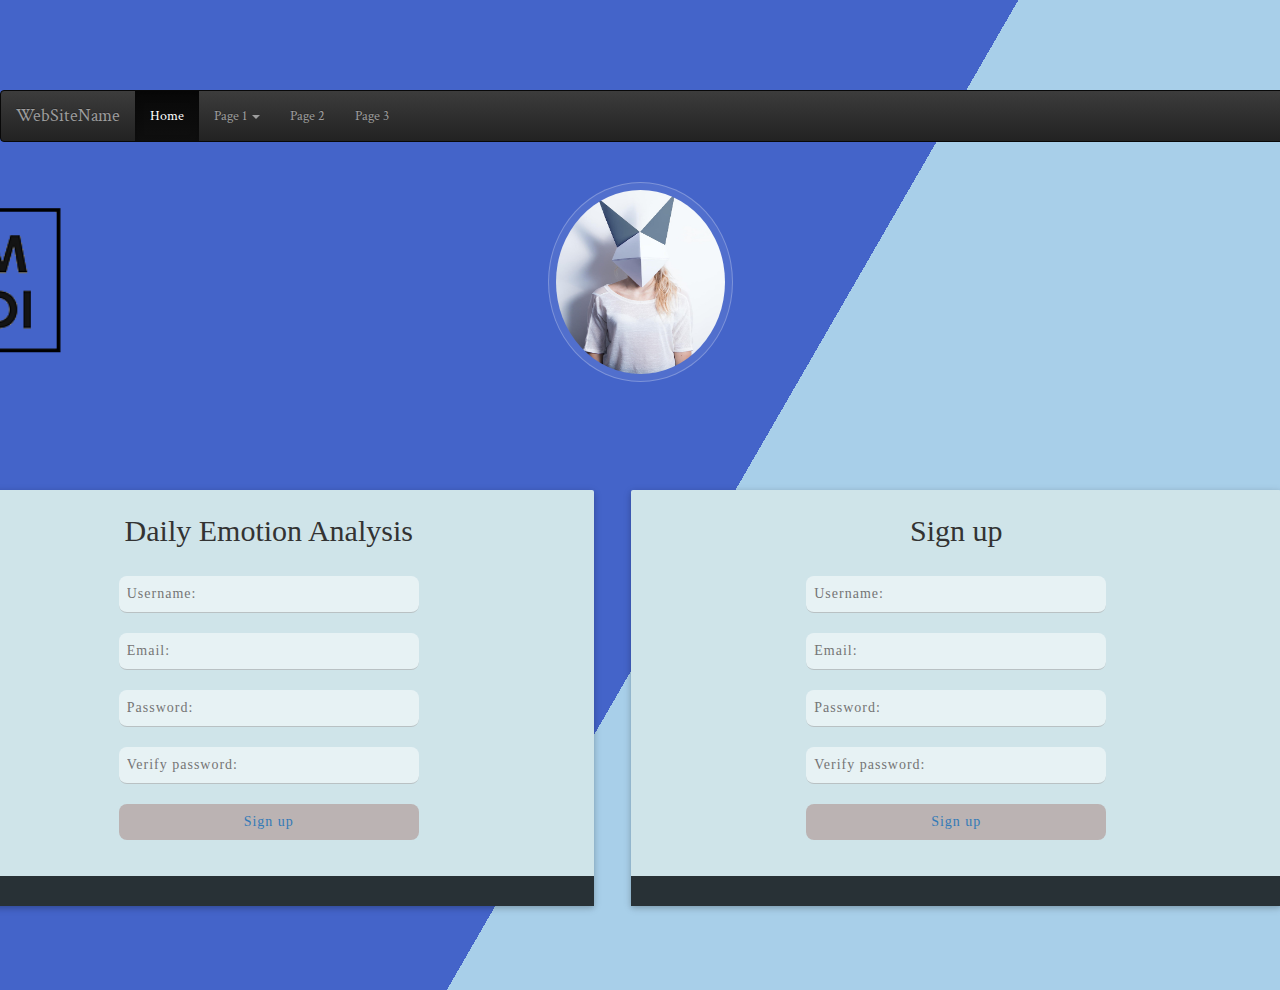
<file: home.html>
<!DOCTYPE html>
<html lang="en">
<head>
    <meta charset="utf-8">
    <meta http-equiv="X-UA-Compatible" content="IE=edge">
    <meta name="viewport" content="width=device-width, initial-scale=1">

    <title>Emotion Dairy : Home</title>
    <link rel="icon" type="image/icon" href="assets/images/tabicon.ico">

    <link rel="stylesheet" type="text/css" href="">
    <link href="assets/css/bootstrap.min.css" rel="stylesheet">
    <link href="assets/css/bootstrap-theme.min.css" rel="stylesheet">
    <link href="assets/css/font-awesome.min.css" rel="stylesheet">
    <link href="https://fonts.googleapis.com/css?family=Open+Sans:400,400i,600,700,700i" rel="stylesheet">
    <link href="https://fonts.googleapis.com/css?family=Crimson+Text:400,700,700i|Josefin+Sans:700" rel="stylesheet">
    <link href="assets/css/homeMain.css" rel="stylesheet">
    <link href="assets/css/mycocss.css" rel="stylesheet">
    <link rel="icon" href="assets/images/logo.png">
    <link rel="stylesheet" href="https://cdnjs.cloudflare.com/ajax/libs/animate.css/3.5.2/animate.min.css">
    <link href="https://fonts.googleapis.com/icon?family=Material+Icons" rel="stylesheet">

    <link rel="stylesheet" href="https://cdnjs.cloudflare.com/ajax/libs/animate.css/3.5.2/animate.min.css">

    <script src="https://ajax.googleapis.com/ajax/libs/jquery/2.1.4/jquery.min.js"></script>    

    <style>
        .card {
            background-color: rgb(207, 228, 233);
        }
        .navbar { margin-top: 90px; width: 1900px; }

        .avatar img{
            border-radius: 100%;
			display: inline-block;
			margin: 0 0 2em 0;
			padding: 0.5em;
			border: solid 1px rgba(255, 255, 255, 0.25);
            background-color: rgba(255, 255, 255, 0.075);
            width: 185px;
            height: 200px;
		}

    </style>

</head>

<body class='two'>

    <nav class="navbar navbar-inverse">
        <div class="container-fluid">
            <div class="navbar-header">
            <a class="navbar-brand" href="#">WebSiteName</a>
            </div>
            <ul class="nav navbar-nav">
            <li class="active"><a href="#">Home</a></li>
            <li class="dropdown"><a class="dropdown-toggle" data-toggle="dropdown" href="#">Page 1 <span class="caret"></span></a>
                <ul class="dropdown-menu">
                <li><a href="#">Page 1-1</a></li>
                <li><a href="#">Page 1-2</a></li>
                <li><a href="#">Page 1-3</a></li>
                </ul>
            </li>
            <li><a href="#">Page 2</a></li>
            <li><a href="#">Page 3</a></li>
            </ul>
        </div>
    </nav>
       
<br>
        <div class="container" style="text-align:center">
            <div class="row">
                <div class="column" style="position: relative;">
                    <span class="avatar"><img src="assets/images/home.jpg" ></span>
                    <!--img src="assets/images/home.jpg" style="width:180px; border-radius: 70%; height: 200px; border:10px solid rgb(250, 248, 248);"-->
        
                    <img src="assets/images/151918638096093397.png" style="position: absolute; left: 0; padding-top: 15px; margin-left: -150px; height:180px">
        
                </div>
            </div>
        </div>

        <div class="container">
            <div class="row">
                <!-- Card Projects -->
                <div class="col-md-3 col-md-offset-3">
                    <div class="card animated slideInLeft" style="width: 650px;margin-left: -550px;">
                        <div class="card-content" id="cardInfo">
                            <p class="title_description">Daily Emotion Analysis</p>
                            <form>
                                <br>
                                <input type='text' placeholder='Username:' id='username' required /><br>
                                <input type='text' placeholder='Email:' id='email' required /><br>
                                <input type='password' placeholder='Password:' id='psw' required/><br>
                                <input type='password' placeholder='Verify password:' id='vpsw' /><br>
                                <div id="me">
                                    
                                </div>
                                
                            </form>    
                            <a class="black-button" href="#" onclick="return ef();">Sign up</a><br> 
                        </div>
                        
                        <div class="liner"></div>
                        <!--img class="card-image" src="assets/images/seaside-day-preview.jpg" width="450" height="250"-->
                    </div>
                </div>

                <div class="col-md-3 col-md-offset-2">
                    <div class="card animated slideInLeft" style="width: 650px;">
                        <div class="card-content" id="cardInfo2">
                            <p class="title_description">Sign up</p>
                            <form>
                                <br>
                                <input type='text' placeholder='Username:' id='username' required /><br>
                                <input type='text' placeholder='Email:' id='email' required /><br>
                                <input type='password' placeholder='Password:' id='psw' required/><br>
                                <input type='password' placeholder='Verify password:' id='vpsw' /><br>
                                <div id="me">
                                    
                                </div>
                                
                            </form>    
                            <a class="black-button" href="#" onclick="return ef();">Sign up</a><br> 
                        </div>
                        
                        <div class="liner"></div>
                        <!--img class="card-image" src="assets/images/seaside-day-preview.jpg" width="450" height="250"-->
                    </div>

                </div>

            </div>
        </div>  
</body>

<script src="https://ajax.googleapis.com/ajax/libs/jquery/1.11.2/jquery.min.js"></script>
<script type="text/javascript" language="javascript">

</script>
</html>
</file>
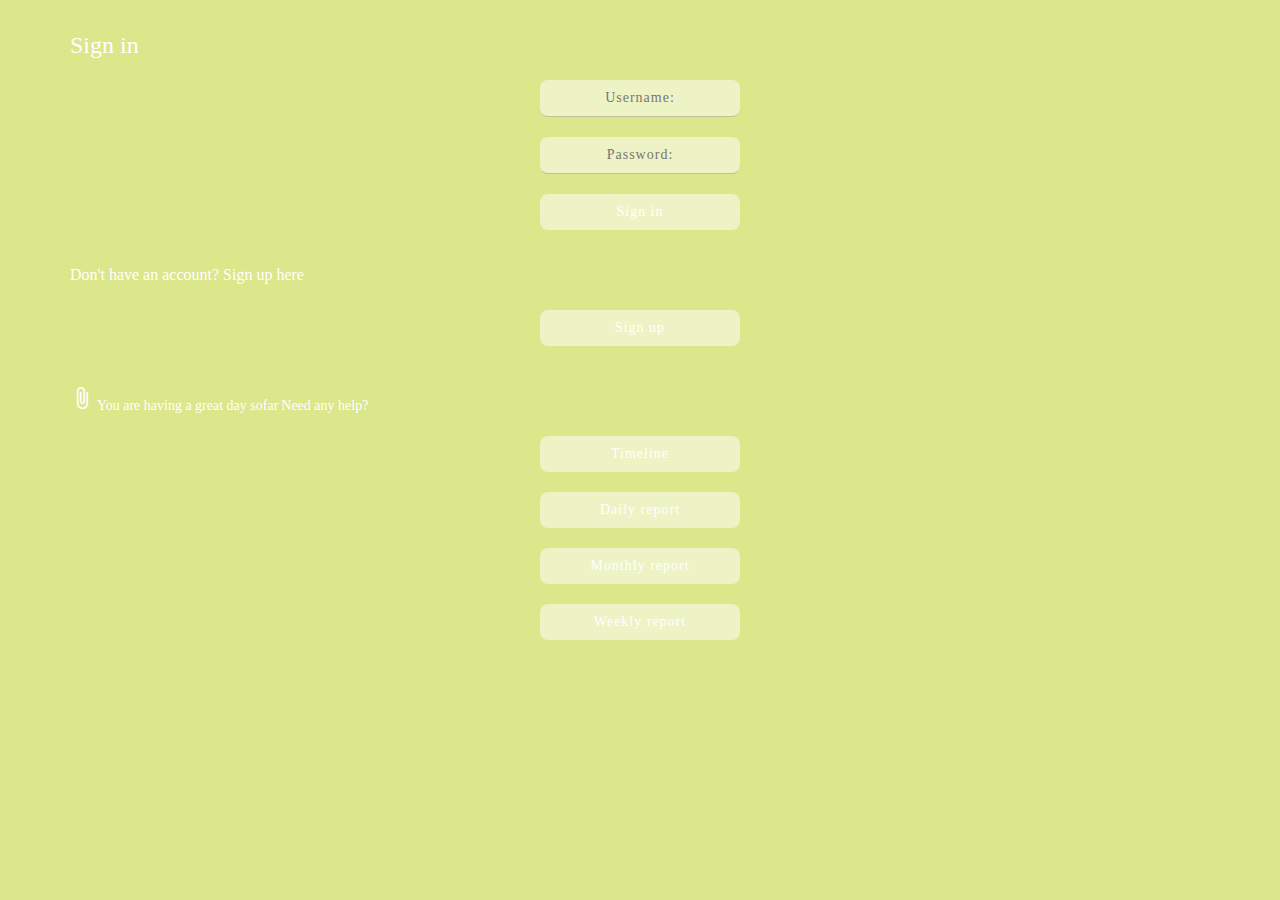
<file: ipopup.html>
<!DOCTYPE html>
<html lang="en">
<head>
    <meta charset="utf-8">
    <meta http-equiv="X-UA-Compatible" content="IE=edge">
    <meta name="viewport" content="width=device-width, initial-scale=1">

    <title>Emotion Dairy : Home</title>
    <link rel="icon" type="image/icon" href="assets/images/tabicon.ico">

    <link rel="stylesheet" type="text/css" href="">
    <link href="assets/css/bootstrap.min.css" rel="stylesheet">
    <link href="assets/css/bootstrap-theme.min.css" rel="stylesheet">
    <link href="assets/css/font-awesome.min.css" rel="stylesheet">
    <link href="https://fonts.googleapis.com/css?family=Open+Sans:400,400i,600,700,700i" rel="stylesheet">
    <link href="https://fonts.googleapis.com/css?family=Crimson+Text:400,700,700i|Josefin+Sans:700" rel="stylesheet">
    <link href="assets/css/main.css" rel="stylesheet">
    <link href="assets/css/mycss.css" rel="stylesheet">
    <link rel="icon" href="assets/images/logo.png">
    <link rel="stylesheet" href="https://cdnjs.cloudflare.com/ajax/libs/animate.css/3.5.2/animate.min.css">
    <link href="https://fonts.googleapis.com/icon?family=Material+Icons" rel="stylesheet">
    
</head>

<body id="bb" style="background-color: #dce68b">
    <div id="index">
        <div class="container">
            <br>
            <p class="title_description">Sign in</p>
            <form>
                <input type='text' placeholder='Username:'  /><br>
                <input type='text' placeholder='Password:'  /><br>
                <a class="semi-transparent-button" onclick="ef()" href="spopup.html">Sign in</a><br> 
            </form>    
            <p class="description">Don't have an account? Sign up here</p>
            <a class="semi-transparent-button" href="#">Sign up</a><br> 
            
        </div>
    </div>

    <div id="index2">
        <div class="container">
            <br>
            <span class="iwt">
                <i class="material-icons"style="color: #fff;">attach_file</i>
                <span class="description">You are having a great day sofar</span>
                <span class="description">Need any help?</span>
            </span>
            
            <br>
            <a onClick="timeFunc()" class="semi-transparent-button" href="https://code.tutsplus.com/tutorials/how-to-implement-email-verification-for-new-members--net-3824">Timeline</a><br>
            <a class="semi-transparent-button" href="#">Daily report</a><br>
            <a class="semi-transparent-button" href="#">Monthly report</a><br>
            <a class="semi-transparent-button" href="#">Weekly report</a><br>
            
        </div>
    </div>

</body>

<script type="text/javascript">
    function ef(){
        console.log("Exo");
    }
</script>
</html>
</file>
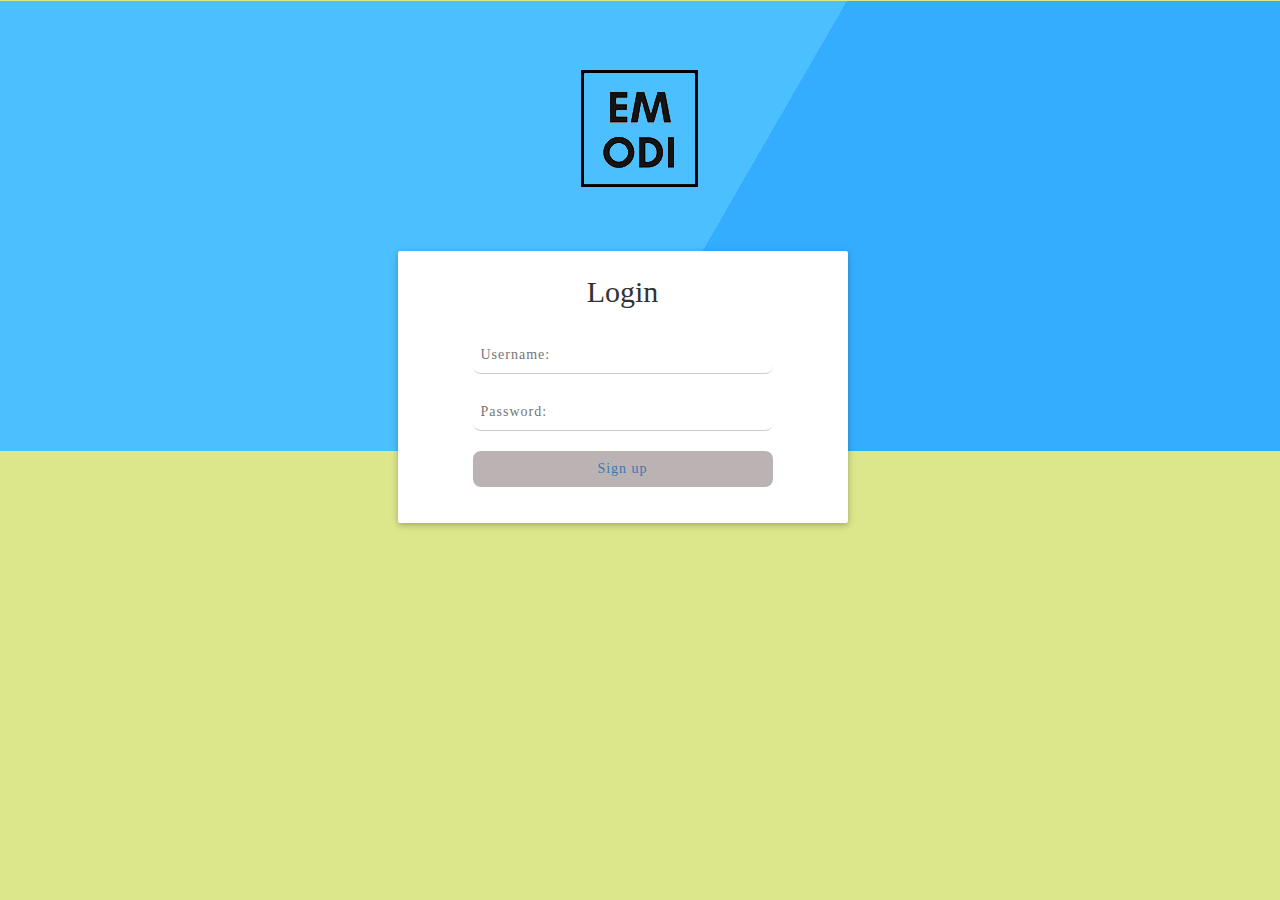
<file: login.html>
<!DOCTYPE html>
<html lang="en">
<head>
    <meta charset="utf-8">
    <meta http-equiv="X-UA-Compatible" content="IE=edge">
    <meta name="viewport" content="width=device-width, initial-scale=1">

    <title>Emotion Dairy : Login</title>
    <link rel="icon" type="image/icon" href="assets/images/tabicon.ico">

    <link rel="stylesheet" type="text/css" href="">
    <link href="assets/css/bootstrap.min.css" rel="stylesheet">
    <link href="assets/css/bootstrap-theme.min.css" rel="stylesheet">
    <link href="assets/css/font-awesome.min.css" rel="stylesheet">
    <link href="https://fonts.googleapis.com/css?family=Open+Sans:400,400i,600,700,700i" rel="stylesheet">
    <link href="https://fonts.googleapis.com/css?family=Crimson+Text:400,700,700i|Josefin+Sans:700" rel="stylesheet">
    <link href="assets/css/comain.css" rel="stylesheet">
    <link href="assets/css/mycocss.css" rel="stylesheet">
    <link rel="icon" href="assets/images/logo.png">
    <link rel="stylesheet" href="https://cdnjs.cloudflare.com/ajax/libs/animate.css/3.5.2/animate.min.css">
    <link href="https://fonts.googleapis.com/icon?family=Material+Icons" rel="stylesheet">

    <link rel="stylesheet" href="https://cdnjs.cloudflare.com/ajax/libs/animate.css/3.5.2/animate.min.css">

    <script src="https://ajax.googleapis.com/ajax/libs/jquery/2.1.4/jquery.min.js"></script>

    <style>
        .card {
            margin-top: 10px;
            width: 450px;
            box-sizing: border-box;
            border-radius: 2px;
            background-clip: padding-box;
            background-color: #fff;

            
            position: absolute;
            top: 50%;
            left: 50%;
            margin-left: 50px;
            margin-top: 250px;
        }

        .two{
            background-color: #34ADFF;
            background-image: -webkit-linear-gradient(150deg, #34ADFF 45%, #4CBFFF 35%);
            height: 100%;
            min-height: 450px;
        }
    </style>

</head>

<body id="bb" style="background-color: #dce68b">
    <div class="container">
        <div class="row">
            <!-- Card Projects -->
            <div class="center col-md-6 col-md-offset-3">
                <div class="card animated slideInLeft" id="mainCard">
                    <div class="card-content" id="cardInfo">
                        <p class="title_description">Login</p>
                        <form>
                            <br>
                            <input type='text' placeholder='Username:' id='username' onfocus="clear(this)" required /><br>
                            <input type='password' placeholder='Password:' id='psw' required/><br>
                            <div id="me">
                                
                            </div>
                            
                        </form>    
                        <a class="black-button" href="#" onclick="return ef();">Sign up</a><br> 
                    </div>
                    
                    
                    <!--img class="card-image" src="assets/images/seaside-day-preview.jpg" width="450" height="250"-->
                </div>
            </div>
        </div>
    </div>

    <div class="two">
        <br><br><br>
        <center><img src="assets/images/151918638096093397.png"></center>
    </div>
    

</body>

<script src="https://ajax.googleapis.com/ajax/libs/jquery/1.11.2/jquery.min.js"></script>
<script type="text/javascript" language="javascript">
    function ef(){
        var username=document.getElementById("username").value;
        var password=document.getElementById("psw").value;

        if(username==="" || password===""){
            document.getElementById('me').innerHTML="<p class='title_small warning_text'>Please enter your details.<br> We are exited to know about you !!</p>";  
        }else{
            validateUser(username,password);
        }

    }

    function clear(x){
        alert('exo');
        document.getElementById('me').innerHTML="";
    }

    function validateUser(username,psw){
        var myData = {"action": "login", "username": username};
        $.ajax({
            url: "http://localhost/ExampleEX/PHP/user.php",
            type: "POST",
            data: myData,
            success: function (res) {
                //alert(res+" "+(res=='true'));
                if(res!='false'){
                    if(res===psw){
                        sessionStorage.setItem("username",username);
                        alert('Welcome !!');
                        //window.location.href="http://localhost/light-bootstrap-dashboard-master/teacher_dashboard.html";
                    }else{
                        document.getElementById('me').innerHTML="<p class='title_small warning_text'>Username or password is incorrect. Please try again.</p>";
                        document.getElementById("psw").value="";
                        document.getElementById("username").value="";
                    }
                    
                }
            }
        });
    }

    function validateEmail(email) {
        var re = /^(([^<>()[\]\\.,;:\s@\"]+(\.[^<>()[\]\\.,;:\s@\"]+)*)|(\".+\"))@((\[[0-9]{1,3}\.[0-9]{1,3}\.[0-9]{1,3}\.[0-9]{1,3}\])|(([a-zA-Z\-0-9]+\.)+[a-zA-Z]{2,}))$/;
        return re.test(email);
    }

</script>
</html>
</file>
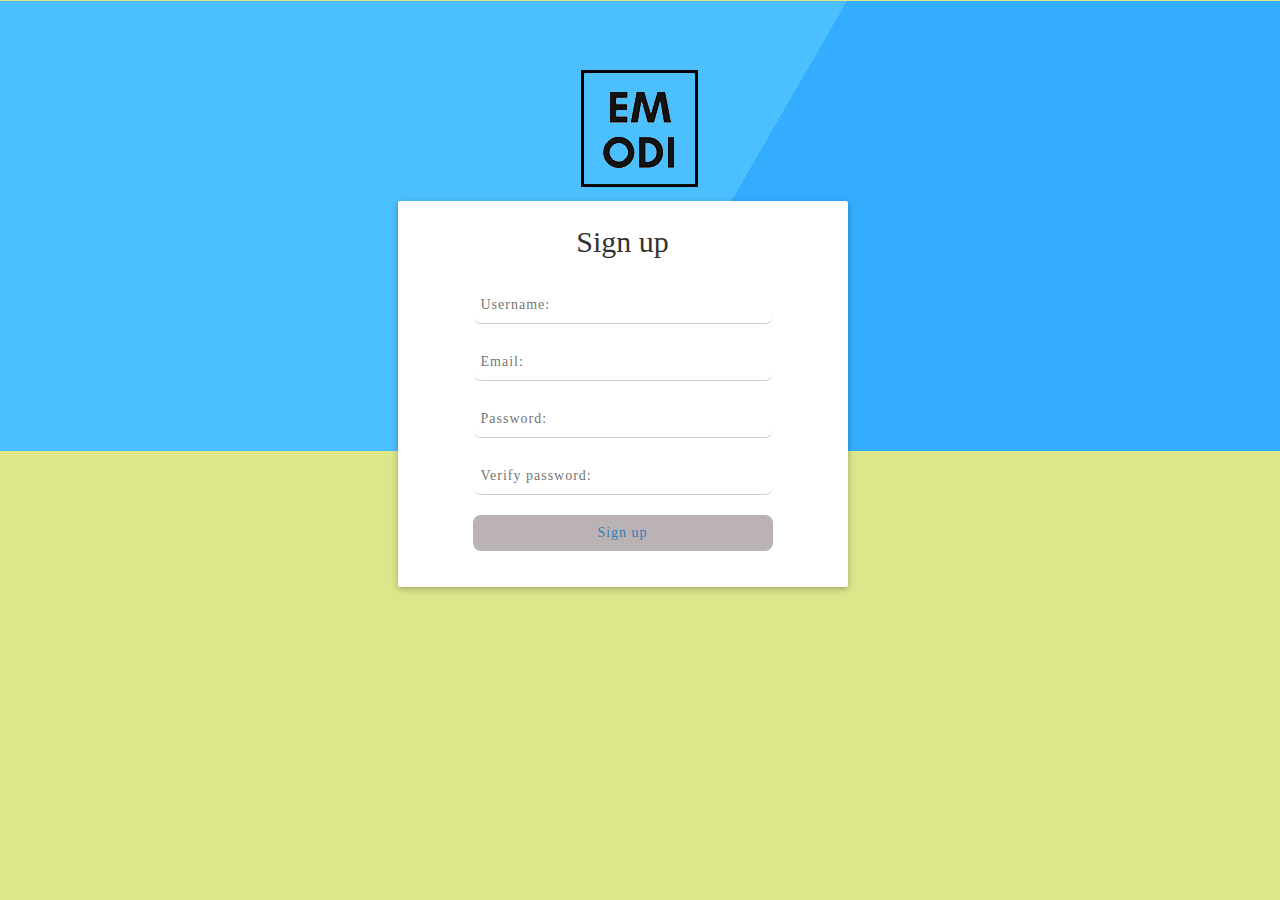
<file: signup.html>
<!DOCTYPE html>
<html lang="en">
<head>
    <meta charset="utf-8">
    <meta http-equiv="X-UA-Compatible" content="IE=edge">
    <meta name="viewport" content="width=device-width, initial-scale=1">

    <title>Emotion Dairy : Home</title>
    <link rel="icon" type="image/icon" href="assets/images/tabicon.ico">

    <link rel="stylesheet" type="text/css" href="">
    <link href="assets/css/bootstrap.min.css" rel="stylesheet">
    <link href="assets/css/bootstrap-theme.min.css" rel="stylesheet">
    <link href="assets/css/font-awesome.min.css" rel="stylesheet">
    <link href="https://fonts.googleapis.com/css?family=Open+Sans:400,400i,600,700,700i" rel="stylesheet">
    <link href="https://fonts.googleapis.com/css?family=Crimson+Text:400,700,700i|Josefin+Sans:700" rel="stylesheet">
    <link href="assets/css/comain.css" rel="stylesheet">
    <link href="assets/css/mycocss.css" rel="stylesheet">
    <link rel="icon" href="assets/images/logo.png">
    <link rel="stylesheet" href="https://cdnjs.cloudflare.com/ajax/libs/animate.css/3.5.2/animate.min.css">
    <link href="https://fonts.googleapis.com/icon?family=Material+Icons" rel="stylesheet">

    <link rel="stylesheet" href="https://cdnjs.cloudflare.com/ajax/libs/animate.css/3.5.2/animate.min.css">

    <script src="https://ajax.googleapis.com/ajax/libs/jquery/2.1.4/jquery.min.js"></script>
    
    <style>
        .card {
            margin-top: 10px;
            width: 450px;
            box-sizing: border-box;
            border-radius: 2px;
            background-clip: padding-box;
            background-color: #fff;

            
            position: absolute;
            top: 50%;
            left: 50%;
            margin-left: 50px;
            margin-top: 200px;
        }

        .two{
            background-color: #34ADFF;
            background-image: -webkit-linear-gradient(150deg, #34ADFF 45%, #4CBFFF 35%);
            height: 100%;
            min-height: 450px;
        }
    </style>

</head>

<body id="bb" style="background-color: #dce68b">
    <div class="container">
        <div class="row">
            <!-- Card Projects -->
            <div class="center col-md-6 col-md-offset-3">
                <div class="card animated slideInLeft" id="mainCard">
                    <div class="card-content" id="cardInfo">
                        <p class="title_description">Sign up</p>
                        <form>
                            <br>
                            <input type='text' placeholder='Username:' id='username' required /><br>
                            <input type='text' placeholder='Email:' id='email' required /><br>
                            <input type='password' placeholder='Password:' id='psw' required/><br>
                            <input type='password' placeholder='Verify password:' id='vpsw' /><br>
                            <div id="me">
                                
                            </div>
                            
                        </form>    
                        <a class="black-button" href="#" onclick="return ef();">Sign up</a><br> 
                    </div>
                    
                    
                    <!--img class="card-image" src="assets/images/seaside-day-preview.jpg" width="450" height="250"-->
                </div>
            </div>
        </div>
    </div>

    <div class="two">
        <br><br><br>
        <center><img src="assets/images/151918638096093397.png"></center>
    </div>
    

</body>

<script src="https://ajax.googleapis.com/ajax/libs/jquery/1.11.2/jquery.min.js"></script>
<script type="text/javascript" language="javascript">
    function ef(){
        var username=document.getElementById("username").value;
        var email=document.getElementById("email").value;
        var password=document.getElementById("psw").value;
        var vpassword=document.getElementById("vpsw").value;
        console.log(username);
        if(username==="" || email==="" || password==="" || vpassword===""){
            document.getElementById('me').innerHTML="<p class='title_small warning_text'>Please enter your details.<br> We are exited to know about you !!</p>";  
        }else{
            if(password===vpassword){
                document.getElementById('me').innerHTML="";
                if(validateEmail(email)){
                    addUser(username,email,password);
                }else{
                    document.getElementById('me').innerHTML="<p class='title_small warning_text'>Please enter a valid email address</p>";    
                }
            }else{
                document.getElementById('me').innerHTML="<p class='title_small warning_text'>Please retype the password correctly.</p>";
                document.getElementById("vpsw").value="";
            }
        }

    }

    function addUser(username,email,psw){
        var myData = {"action": "signup", "username": username,"email":email,"psw":psw};
        alert(username+" "+email+" "+psw);
        $.ajax({
            url: "http://localhost/ExampleEX/PHP/user.php",
            type: "POST",
            data: myData,
            success: function (res) {
                alert(res+" "+(res=='true'));
                if(res==='true'){
                    document.getElementById('cardInfo').innerHTML="<p class='title_description'> Congratulations!!</p> <br><p class='title_medium'>You have successfully registered in EMODI.<br> Let's begin out EMODI journey ..</p><a class='blue-button' href='#'>Login</a>";
                    var newcontent = document.createElement('div');
                    newcontent.innerHTML = "<div class='liner'></div>";
                    document.getElementById('mainCard').appendChild(newcontent);
                }
            }
        });
    }

    function validateEmail(email) {
        var re = /^(([^<>()[\]\\.,;:\s@\"]+(\.[^<>()[\]\\.,;:\s@\"]+)*)|(\".+\"))@((\[[0-9]{1,3}\.[0-9]{1,3}\.[0-9]{1,3}\.[0-9]{1,3}\])|(([a-zA-Z\-0-9]+\.)+[a-zA-Z]{2,}))$/;
        return re.test(email);
    }

</script>
</html>
</file>
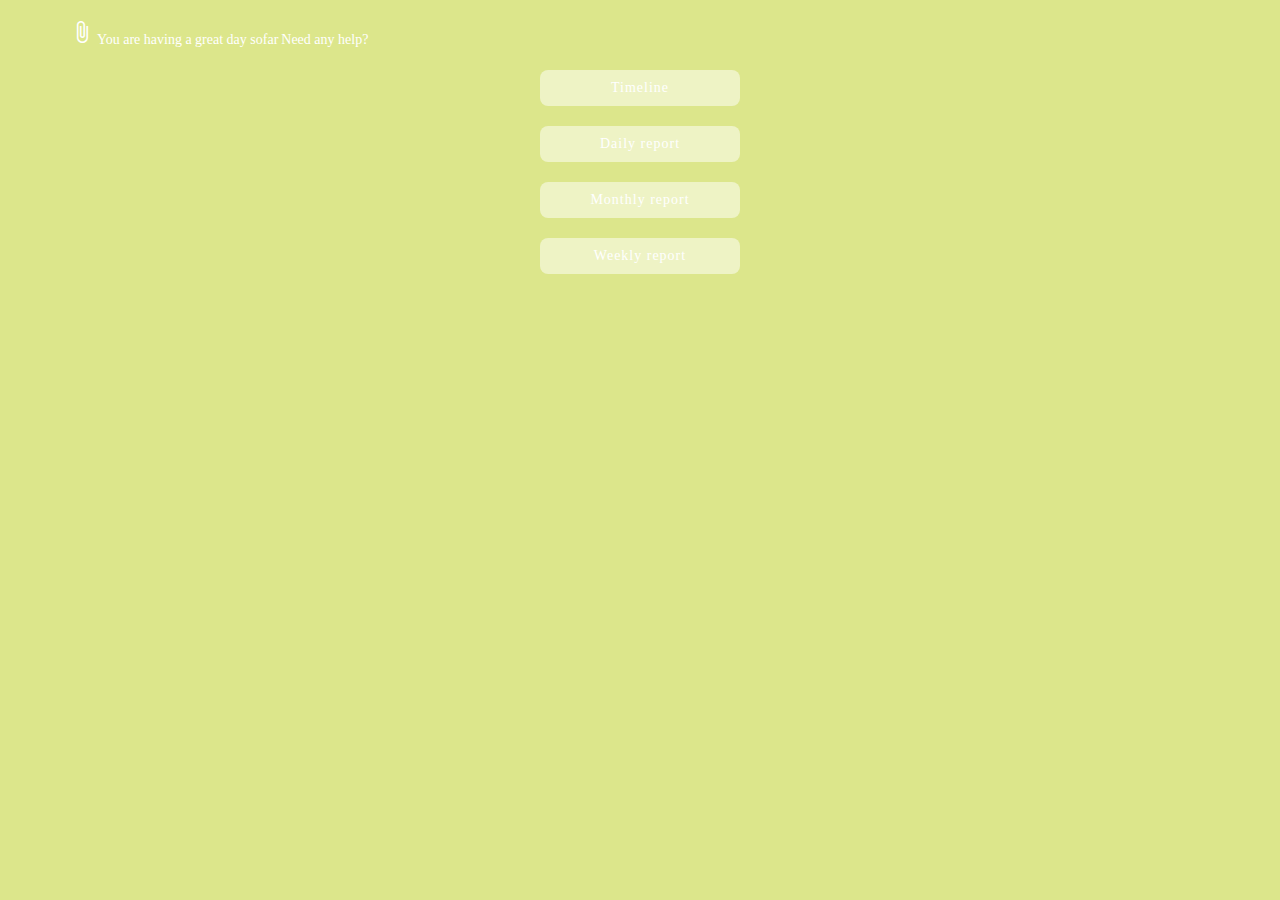
<file: spopup.html>
<!DOCTYPE html>
<html lang="en">
<head>
    <meta charset="utf-8">
    <meta http-equiv="X-UA-Compatible" content="IE=edge">
    <meta name="viewport" content="width=device-width, initial-scale=1">

    <title>Emotion Dairy : Home</title>
    <link rel="icon" type="image/icon" href="assets/images/tabicon.ico">

    <link rel="stylesheet" type="text/css" href="">
    <link href="assets/css/bootstrap.min.css" rel="stylesheet">
    <link href="assets/css/bootstrap-theme.min.css" rel="stylesheet">
    <link href="assets/css/font-awesome.min.css" rel="stylesheet">
    <link href="https://fonts.googleapis.com/css?family=Open+Sans:400,400i,600,700,700i" rel="stylesheet">
    <link href="https://fonts.googleapis.com/css?family=Crimson+Text:400,700,700i|Josefin+Sans:700" rel="stylesheet">
    <link href="assets/css/main.css" rel="stylesheet">
    <link href="assets/css/mycss.css" rel="stylesheet">
    <link rel="icon" href="assets/images/logo.png">
    <link rel="stylesheet" href="https://cdnjs.cloudflare.com/ajax/libs/animate.css/3.5.2/animate.min.css">
    <link href="https://fonts.googleapis.com/icon?family=Material+Icons" rel="stylesheet">

    <script src="popup.js" ></script>

</head>

<body style="background-color: #dce68b">
    <div id="index">                                           <!-- Index starts here -->
        <div class="container">
            <br>
            <span class="iwt">
                <i class="material-icons"style="color: #fff;">attach_file</i>
                <span class="description">You are having a great day sofar</span>
                <span class="description">Need any help?</span>
            </span>
            
            <br>
            <!--i class="material-icons"style="color: #fff;">timeline</i>
            <p>View your emotional analysis</p-->
            <a onClick="timeFunc()" class="semi-transparent-button" href="https://code.tutsplus.com/tutorials/how-to-implement-email-verification-for-new-members--net-3824">Timeline</a><br>
            <a class="semi-transparent-button" href="#">Daily report</a><br>
            <a class="semi-transparent-button" href="#">Monthly report</a><br>
            <a class="semi-transparent-button" href="#">Weekly report</a><br>
            
                
            <!--div class="btn-group-vertical custom_btn animated">
                <br><br>
                <br>
                <a class="semi-transparent-button" href="#">EXo</a><br>
                <a class="semi-transparent-button" href="#">EXo</a>
            </div-->
        </div>
    </div>

</div>

</body>
</html>
</file>
<file: assets/css/homeMain.css>
body{
	background-color: #f9f9f9;
	font-family: "Crimson Text";
}

.main{
	background: #fff;
}

.home-description{

	font-family: "Segoe UI Light";
	font-size: 19px;
    padding-top: 15px;
    padding-bottom: 25px;
    line-height: 29px;

}

.social i a{
	height: 40px;
	width: 40px;
	border: 1px solid #111;
	line-height: 40px;
	margin: 0 10px;
	color: #111;
	font-size: 20px;
	padding-bottom: 20px;
	}

.social a:hover i{
	color: #fff;
	border-color: #bb9e7d;
	background-color: #bb9e7d;
	}


@media (min-width: 778px)
{
		.main{
			height: 100vh;
			overflow: hidden;
		}

		.img-rabbit{
			/*margin: 0 -15px;*/
		}

		.btn-group-vertical{
    		padding: 20px 87.5px;
    	}

    	.info{
			font-family: "Crimson";
			line-height: 28px;
		    font-size: 16px;
		    padding-top: 15px;
		    padding-right: 50px;
		}
		
		.home-description{
			padding-right: 90px;
			padding-left: 90px;
			
		}
}
.img-rabbit{
	width: 100%;
}
.btn-rabbit{
	background-color: #fff;
	color: #111;
	font-style: italic;
	border: 1px solid #111;
	border-radius: 0px !important;
	transition: all 0.4s ease-in-out;
	margin-bottom: 20px;
	font-family: "Crimson";
	font-size: 13px;
	}

.btn-rabbit:hover{
	color: #fff;
	background-color: #bb9e7d;
	border-color: #bb9e7d;}

p{
	color: #585757;
	font-size: 16px;
	
}

.page-title{
	text-transform: uppercase;
	font-family: 'Josefin Sans';
}

/*Home Style*/
.logo{
	padding-top: 100px;
	text-transform: uppercase;
	font-size: 12px;
}

.logo h4{
	font-family: 'Josefin Sans';
}


footer{
	padding: 22px 0 10px 0;
	font-style: italic;
	}


.back{
    width: 170px;
    font-family: "Crimson";
    font-size: 17px;
    font-style: italic;
    vertical-align: middle;
    text-align: center;
    display: block;
    clear: both;
    margin-top: 70px;	 
}

.back i{
	margin-left: -40px;
    margin-right: 17px;
    font-size: 20px;
}


.form-control{
	margin-top: 30px;
	width: 75%;

}

.btn{
	padding: 10px 60px;
	height: 45px;
	font-size: 16px;
}

.btn-group-vertical{
    font-family: "Josefin Sans";    
}

.about{
	font-family: "Josefin Sans";
	/*margin-top: 35px;*/
	/*margin-bottom: 25px;*/
	font-size: 32px;
	
}
.form-control{
	font-style: italic;
	border-radius: 0;
	font-family: "Crimson";
	font-size: 16px;
}

.page-title{
	
	font-size: 32px;
	font-family: "Josefin Sans";
}

.fa-heartbeat{
	    color: #bb9e7d;
}

::selection {
	color: #fff;
   	background-color: #bb9e7d;
}

.bottom{
	padding-right: 20px;
}

.page-title{
	position: relative;
	display: inline-block;
}

.page-title:after,.page-title:before{
	content: '';
	position: absolute;
	height: 1px;
	background-color: black;
	left: 0;
	margin: 2px;
}

.social{
	padding-bottom: 15px;
}

.submit{

	font-family: "Crimson"
	font-size: 16px;
}

.subtitle{
	font-style: italic;
	font-weight: 600;
	font-size: 20px;
	color: #3b3b3b;
	line-height: 28px;
	font-family: "Crimson";
	margin-top: 15px;
	margin-bottom: 20px;
	padding-right: 40px;

	}
.page-title:after{
	width: 75%;
	top: -9px;

}

.page-title:before{
	width: 40%;
	bottom: -7px;
}

#watermark .marker{
	position: absolute;
	font-size: 60px;
	opacity: 0.1;
	font-family: "Josefin Sans";
	text-transform: uppercase;
	left: 0;
	top: -5px;
}

#watermark{
	position: relative;
}

.item{
	
	background-color: #313131;
	color: #f9f9f9;
}

#owl-demo .item img{
    display: block;
    width: 100%;
    height: auto;
    /*margin-left: 0px;*/
}

.owl-theme .owl-controls {
    margin-top: 10px;
    margin-right: 10px;
    text-align: center;
    width: 100%;
    position: absolute;
    top: calc(44% - 40px);
		}

.owl-next{
	right: 0;
	padding-right: 1px;

}

.owl-prev{
	left: 0;
	padding-left: 1px;
}



.owl-theme .owl-controls .owl-nav [class*=owl-]{
	position: absolute;
	border-radius: 0px;
	font-size: 21px;
	padding: 15px 20px;
	margin: 0px;
	background-color: #fff; 

}

.owl-theme .owl-controls .owl-nav [class*=owl-] i{
	color: #333;
	
}

.owl-theme .owl-controls .owl-nav [class*=owl-]:hover{
	background-color: #bb9e7d;
	border-color: #bb9e7d;
}
.owl-theme .owl-controls .owl-nav [class*=owl-]:hover i{
	color: #fff;
}
@media (max-width: 1024px) and (orientation: landscape){
	.main{
		height: auto;
	}
}
.custom_btn{
  -vendor-animation-duration: 3s;
  -vendor-animation-delay: 2s;
  -vendor-animation-iteration-count: infinite;
}
.show{
	display: block;
}
</file>
<file: assets/css/mycocss.css>
.semi-transparent-button {
    display: block;
    box-sizing: border-box;
    margin: 0 auto;
    padding: 8px;
    width: 100%;
    max-width: 500px;
    background: #fff; /* fallback color for old browsers */background: rgba(255, 255, 255, 0.5);
    border-radius: 8px;
    color: #fff;
    text-align: center;
    text-decoration: none;
    font-family: 'Segoe UI';
    letter-spacing: 1px;
    transition: all 0.3s ease-out;
  }

  .black-button {
    display: block;
    box-sizing: border-box;
    margin: 0 auto;
    padding: 8px;
    width: 100%;
    max-width: 300px;
    background: rgb(187, 179, 179); /* fallback color for old browsers */background: rgba(187, 179, 179);
    border-radius: 8px;
    text-align: center;
    text-decoration: none;
    font-family: 'Segoe UI';
    letter-spacing: 1px;
    transition: all 0.3s ease-out;
  }

  .blue-button {
    display: block;
    box-sizing: border-box;
    margin: 0 auto;
    padding: 8px;
    width: 100%;
    max-width: 550px;
    background: rgb(171, 219, 252); /* fallback color for old browsers */background: rgb(171, 219, 252);
    text-align: center;
    text-decoration: none;
    font-family: 'Segoe UI';
    font-size: 15px;
    letter-spacing: 1px;
    transition: all 0.3s ease-out;
  }

.description{
        font-family: "Segoe UI";
        color: rgb(194, 126, 126);
        padding-top: 15px;
        padding-bottom: 15px;
        line-height: 20px;    
}

.title_description{
    font-family: "Segoe UI";
    font-size: 30px;
    color: #272222;
    padding-top: 15px;
    padding-bottom: 15px;
    line-height: 20px;  
    text-align:   center;
}

#me p{
  color: rgb(211, 87, 87);
}

.title_small{
    font-family: "Segoe UI";
    font-size: 15px;    
    padding-left: 65px;
    padding-bottom: 15px;
    line-height: 20px;  
    text-align:   left;
}

.title_medium{
  font-family: "Segoe UI";
  font-size: 16px;    
  padding-left: 20px;
  padding-bottom: 15px;
  line-height: 32px;  
  text-align:   center;
}

.warning_text{
  color: rgb(211, 87, 87);
}

.title_title{
    font-family: "Coronetscript";
    font-size: 35px;
    color: #fff;
    padding-top: 15px;
    padding-bottom: 15px;
    line-height: 20px;  
    text-align:   center;
}



.iwt{
    display:block;
}

input, select, textarea{
    color: #ff0000;
}

[type=text] {
    display: block;
    margin: 0 auto;
    border: 0;
    border-bottom: 1px solid rgba(0,0,0,.2);
    padding: 8px;
    width: 100%;
    max-width: 300px;
    background: rgb(5, 5, 5); /* fallback color for old browsers */background: rgba(255, 255, 255, 0.5);
    border-radius: 8px;
    color: rgb(5, 5, 5);
    text-align: left;
    text-decoration: none;
    font-family: 'Segoe UI';
    letter-spacing: 1px;
    transition: all 0.3s ease-out;
  }

[type='text']:focus {
    outline: none;
    border-color: #53CACE;
  }


  [type=password] {
    display: block;
    margin: 0 auto;
    border: 0;
    border-bottom: 1px solid rgba(0,0,0,.2);
    padding: 8px;
    width: 100%;
    max-width: 300px;
    background: rgb(5, 5, 5); /* fallback color for old browsers */background: rgba(255, 255, 255, 0.5);
    border-radius: 8px;
    color: rgb(5, 5, 5);
    text-align: left;
    text-decoration: none;
    font-family: 'Segoe UI';
    letter-spacing: 1px;
    transition: all 0.3s ease-out;
  }

[type='password']:focus {
    outline: none;
    border-color: #53CACE;
  }


  .round .round-image {
    position: relative;
    overflow: hidden;
  }
  .round .round-image img {
    border-radius: 70%;
    background-clip: padding-box;
    position: relative;
    z-index: -1;
    height: 220px;
  }

  .card {
    box-shadow: 0 2px 5px 0 rgba(0, 0, 0, 0.16), 0 2px 10px 0 rgba(0, 0, 0, 0.12);
  }
  
  .card {
    margin-top: 10px;
    width: 450px;
    box-sizing: border-box;
    border-radius: 2px;
    background-clip: padding-box;
    background-color: #fff;

    
    position: absolute;
    top: 20%;
    left: 50%;
    margin-left: -350px;
    margin-top: 80px;
  }

  .card span.card-title {
      color: #fff;
      font-size: 24px;
      font-weight: 300;
      text-transform: uppercase;
  }
  
  .card .card-image {
    position: relative;
    overflow: hidden;
  }
  .card .card-image img {
    border-radius: 2px 2px 0 0;
    background-clip: padding-box;
    position: relative;
    z-index: -1;
  }
  .card .card-image span.card-title {
    position: absolute;
    bottom: 0;
    left: 0;
    padding: 16px;
  }
  .card .card-content {
    padding: 16px;
    border-radius: 0 0 2px 2px;
    background-clip: padding-box;
    box-sizing: border-box;
  }
  .card .card-content p {
    margin: 0;
    color: inherit;
  }
  .card .card-content span.card-title {
    line-height: 48px;
  }
  .card .card-action {
    border-top: 1px solid rgba(160, 160, 160, 0.2);
    padding: 16px;
  }
  .card .card-action a {
    color: #ffab40;
    margin-right: 16px;
    transition: color 0.3s ease;
    text-transform: uppercase;
  }
  .card .card-action a:hover {
    color: #ffd8a6;
    text-decoration: none;
  }


/*
  .two{
    background-color: #34ADFF;
    background-image: -webkit-linear-gradient(150deg, #34ADFF 45%, #4CBFFF 45%);
    height: 100%;
    min-height: 900px;
  }*/

  .two{
    background-color: rgb(218, 233, 247);
    background-image: -webkit-linear-gradient(150deg, rgb(168, 207, 233) 45%, rgb(68, 100, 201) 45%);
    height: 100%;
    min-height: 900px;
  }

  .liner{
    background-color: rgb(40, 49, 54);
    background-image: -webkit-linear-gradient(150deg, rgb(40, 49, 54) 90%, rgb(40, 49, 54) 90%);
    min-height: 30px;
  }

  .card.card-content:after {
    background: linear-gradient(-90deg, #ffffff 16px, transparent 0), linear-gradient(0deg, #ffffff 16px, transparent 0);
    background-position: left-bottom;
    background-repeat: repeat-x;
    background-size: 32px 32px;
    content: " ";
    display: block;
    position: absolute;
    bottom: 0px;
    left: 0px;
    width: 100%;
    height: 32px;
}

.center {
  display: block;
  margin-left: auto;
  margin-right: auto;
  width: 50%;
}
</file>
<file: assets/css/main.css>
body{
	background-color: #f9f9f9;
	font-family: "Crimson Text";

	min-width: 275px; /* your desired width */
	max-width: 100%;
	min-height: 300px;
	max-height: 100%;
	position: relative;
	vertical-align:middle;

	animation: change 10s infinite;
	  
}
@keyframes change{
	0%{background-color: #1abc9c}
	25%{background-color: #2ecc71}
	50%{background-color: #3498db}
	75%{background-color: #9b59b6}
	100%{background-color: #e74c3c}
}

.main{
	background: #fff;
}

.home-description{

	font-family: "Segoe UI Light";
	font-size: 19px;
    padding-top: 15px;
    padding-bottom: 25px;
    line-height: 29px;

}

.social i a{
	height: 40px;
	width: 40px;
	border: 1px solid #111;
	line-height: 40px;
	margin: 0 10px;
	color: #111;
	font-size: 20px;
	padding-bottom: 20px;
	}

.social a:hover i{
	color: #fff;
	border-color: #bb9e7d;
	background-color: #bb9e7d;
	}


@media (min-width: 778px)
{
		.main{
			height: 100vh;
			overflow: hidden;
		}

		.img-rabbit{
			/*margin: 0 -15px;*/
		}

		.btn-group-vertical{
    		padding: 20px 87.5px;
    	}

    	.info{
			font-family: "Crimson";
			line-height: 28px;
		    font-size: 16px;
		    padding-top: 15px;
		    padding-right: 50px;
		}
		
		.home-description{
			padding-right: 90px;
			padding-left: 90px;
			
		}
}
.img-rabbit{
	width: 100%;
}
.btn-rabbit{
	background-color: #fff;
	color: #111;
	font-style: italic;
	border: 1px solid #111;
	border-radius: 0px !important;
	transition: all 0.4s ease-in-out;
	margin-bottom: 20px;
	font-family: "Crimson";
	font-size: 13px;
	}

.btn-rabbit:hover{
	color: #fff;
	background-color: #bb9e7d;
	border-color: #bb9e7d;}

p{
	color: #585757;
	font-size: 16px;
	
}

.page-title{
	text-transform: uppercase;
	font-family: 'Josefin Sans';
}

/*Home Style*/
.logo{
	padding-top: 100px;
	text-transform: uppercase;
	font-size: 12px;
}

.logo h4{
	font-family: 'Josefin Sans';
}


footer{
	padding: 22px 0 10px 0;
	font-style: italic;
	}


.back{
    width: 170px;
    font-family: "Crimson";
    font-size: 17px;
    font-style: italic;
    vertical-align: middle;
    text-align: center;
    display: block;
    clear: both;
    margin-top: 70px;	 
}

.back i{
	margin-left: -40px;
    margin-right: 17px;
    font-size: 20px;
}


.form-control{
	margin-top: 30px;
	width: 75%;

}

.btn{
	padding: 10px 60px;
	height: 45px;
	font-size: 16px;
}

.btn-group-vertical{
    font-family: "Josefin Sans";    
}

.about{
	font-family: "Josefin Sans";
	/*margin-top: 35px;*/
	/*margin-bottom: 25px;*/
	font-size: 32px;
	
}
.form-control{
	font-style: italic;
	border-radius: 0;
	font-family: "Crimson";
	font-size: 16px;
}

.page-title{
	
	font-size: 32px;
	font-family: "Josefin Sans";
}

.fa-heartbeat{
	    color: #bb9e7d;
}

::selection {
	color: #fff;
   	background-color: #bb9e7d;
}

.bottom{
	padding-right: 20px;
}

.page-title{
	position: relative;
	display: inline-block;
}

.page-title:after,.page-title:before{
	content: '';
	position: absolute;
	height: 1px;
	background-color: black;
	left: 0;
	margin: 2px;
}

.social{
	padding-bottom: 15px;
}

.submit{

	font-family: "Crimson"
	font-size: 16px;
}

.subtitle{
	font-style: italic;
	font-weight: 600;
	font-size: 20px;
	color: #3b3b3b;
	line-height: 28px;
	font-family: "Crimson";
	margin-top: 15px;
	margin-bottom: 20px;
	padding-right: 40px;

	}
.page-title:after{
	width: 75%;
	top: -9px;

}

.page-title:before{
	width: 40%;
	bottom: -7px;
}

#watermark .marker{
	position: absolute;
	font-size: 60px;
	opacity: 0.1;
	font-family: "Josefin Sans";
	text-transform: uppercase;
	left: 0;
	top: -5px;
}

#watermark{
	position: relative;
}

.item{
	
	background-color: #313131;
	color: #f9f9f9;
}

#owl-demo .item img{
    display: block;
    width: 100%;
    height: auto;
    /*margin-left: 0px;*/
}

.owl-theme .owl-controls {
    margin-top: 10px;
    margin-right: 10px;
    text-align: center;
    width: 100%;
    position: absolute;
    top: calc(44% - 40px);
		}

.owl-next{
	right: 0;
	padding-right: 1px;

}

.owl-prev{
	left: 0;
	padding-left: 1px;
}



.owl-theme .owl-controls .owl-nav [class*=owl-]{
	position: absolute;
	border-radius: 0px;
	font-size: 21px;
	padding: 15px 20px;
	margin: 0px;
	background-color: #fff; 

}

.owl-theme .owl-controls .owl-nav [class*=owl-] i{
	color: #333;
	
}

.owl-theme .owl-controls .owl-nav [class*=owl-]:hover{
	background-color: #bb9e7d;
	border-color: #bb9e7d;
}
.owl-theme .owl-controls .owl-nav [class*=owl-]:hover i{
	color: #fff;
}
@media (max-width: 1024px) and (orientation: landscape){
	.main{
		height: auto;
	}
}
.custom_btn{
  -vendor-animation-duration: 3s;
  -vendor-animation-delay: 2s;
  -vendor-animation-iteration-count: infinite;
}
.show{
	display: block;
}
</file>
<file: assets/css/mycss.css>
.semi-transparent-button {
    display: block;
    box-sizing: border-box;
    margin: 0 auto;
    padding: 8px;
    width: 100%;
    max-width: 200px;
    background: #fff; /* fallback color for old browsers */background: rgba(255, 255, 255, 0.5);
    border-radius: 8px;
    color: #fff;
    text-align: center;
    text-decoration: none;
    font-family: 'Segoe UI';
    letter-spacing: 1px;
    transition: all 0.3s ease-out;
  }

.description{
        font-family: "Segoe UI";
        color: #fff;
        padding-top: 15px;
        padding-bottom: 15px;
        line-height: 20px;    
}

.title_description{
    font-family: "Segoe UI";
    font-size: 24px;
    color: #fff;
    padding-top: 15px;
    padding-bottom: 15px;
    line-height: 20px;    
}

.iwt{
    display:block;
}

[type=text] {
    display: block;
    margin: 0 auto;
    border: 0;
    border-bottom: 1px solid rgba(0,0,0,.2);
    padding: 8px;
    width: 100%;
    max-width: 200px;
    background: #fff; /* fallback color for old browsers */background: rgba(255, 255, 255, 0.5);
    border-radius: 8px;
    color: #fff;
    text-align: center;
    text-decoration: none;
    font-family: 'Segoe UI';
    letter-spacing: 1px;
    transition: all 0.3s ease-out;
  }

[type='text']:focus {
    outline: none;
    border-color: #53CACE;
  }
</file>
<file: assets/css/comain.css>
body{
	background-color: #f9f9f9;
	font-family: "Crimson Text";
	animation: change 10s infinite;
	  
}
@keyframes change{
	0%{background-color: #1abc9c}
	25%{background-color: #2ecc71}
	50%{background-color: #3498db}
	75%{background-color: #9b59b6}
	100%{background-color: #e74c3c}
}

.main{
	background: #fff;
}

.home-description{

	font-family: "Segoe UI Light";
	font-size: 19px;
    padding-top: 15px;
    padding-bottom: 25px;
    line-height: 29px;

}

.social i a{
	height: 40px;
	width: 40px;
	border: 1px solid #111;
	line-height: 40px;
	margin: 0 10px;
	color: #111;
	font-size: 20px;
	padding-bottom: 20px;
	}

.social a:hover i{
	color: #fff;
	border-color: #bb9e7d;
	background-color: #bb9e7d;
	}


@media (min-width: 778px)
{
		.main{
			height: 100vh;
			overflow: hidden;
		}

		.img-rabbit{
			/*margin: 0 -15px;*/
		}

		.btn-group-vertical{
    		padding: 20px 87.5px;
    	}

    	.info{
			font-family: "Crimson";
			line-height: 28px;
		    font-size: 16px;
		    padding-top: 15px;
		    padding-right: 50px;
		}
		
		.home-description{
			padding-right: 90px;
			padding-left: 90px;
			
		}
}
.img-rabbit{
	width: 100%;
}
.btn-rabbit{
	background-color: #fff;
	color: #111;
	font-style: italic;
	border: 1px solid #111;
	border-radius: 0px !important;
	transition: all 0.4s ease-in-out;
	margin-bottom: 20px;
	font-family: "Crimson";
	font-size: 13px;
	}

.btn-rabbit:hover{
	color: #fff;
	background-color: #bb9e7d;
	border-color: #bb9e7d;}

p{
	color: #585757;
	font-size: 16px;
	
}

.page-title{
	text-transform: uppercase;
	font-family: 'Josefin Sans';
}

/*Home Style*/
.logo{
	padding-top: 100px;
	text-transform: uppercase;
	font-size: 12px;
}

.logo h4{
	font-family: 'Josefin Sans';
}


footer{
	padding: 22px 0 10px 0;
	font-style: italic;
	}


.back{
    width: 170px;
    font-family: "Crimson";
    font-size: 17px;
    font-style: italic;
    vertical-align: middle;
    text-align: center;
    display: block;
    clear: both;
    margin-top: 70px;	 
}

.back i{
	margin-left: -40px;
    margin-right: 17px;
    font-size: 20px;
}


.form-control{
	margin-top: 30px;
	width: 75%;

}

.btn{
	padding: 10px 60px;
	height: 45px;
	font-size: 16px;
}

.btn-group-vertical{
    font-family: "Josefin Sans";    
}

.about{
	font-family: "Josefin Sans";
	/*margin-top: 35px;*/
	/*margin-bottom: 25px;*/
	font-size: 32px;
	
}
.form-control{
	font-style: italic;
	border-radius: 0;
	font-family: "Crimson";
	font-size: 16px;
}

.page-title{
	
	font-size: 32px;
	font-family: "Josefin Sans";
}

.fa-heartbeat{
	    color: #bb9e7d;
}

::selection {
	color: #fff;
   	background-color: #bb9e7d;
}

.bottom{
	padding-right: 20px;
}

.page-title{
	position: relative;
	display: inline-block;
}

.page-title:after,.page-title:before{
	content: '';
	position: absolute;
	height: 1px;
	background-color: black;
	left: 0;
	margin: 2px;
}

.social{
	padding-bottom: 15px;
}

.submit{

	font-family: "Crimson"
	font-size: 16px;
}

.subtitle{
	font-style: italic;
	font-weight: 600;
	font-size: 20px;
	color: #3b3b3b;
	line-height: 28px;
	font-family: "Crimson";
	margin-top: 15px;
	margin-bottom: 20px;
	padding-right: 40px;

	}
.page-title:after{
	width: 75%;
	top: -9px;

}

.page-title:before{
	width: 40%;
	bottom: -7px;
}

#watermark .marker{
	position: absolute;
	font-size: 60px;
	opacity: 0.1;
	font-family: "Josefin Sans";
	text-transform: uppercase;
	left: 0;
	top: -5px;
}

#watermark{
	position: relative;
}

.item{
	
	background-color: #313131;
	color: #f9f9f9;
}

#owl-demo .item img{
    display: block;
    width: 100%;
    height: auto;
    /*margin-left: 0px;*/
}

.owl-theme .owl-controls {
    margin-top: 10px;
    margin-right: 10px;
    text-align: center;
    width: 100%;
    position: absolute;
    top: calc(44% - 40px);
		}

.owl-next{
	right: 0;
	padding-right: 1px;

}

.owl-prev{
	left: 0;
	padding-left: 1px;
}



.owl-theme .owl-controls .owl-nav [class*=owl-]{
	position: absolute;
	border-radius: 0px;
	font-size: 21px;
	padding: 15px 20px;
	margin: 0px;
	background-color: #fff; 

}

.owl-theme .owl-controls .owl-nav [class*=owl-] i{
	color: #333;
	
}

.owl-theme .owl-controls .owl-nav [class*=owl-]:hover{
	background-color: #bb9e7d;
	border-color: #bb9e7d;
}
.owl-theme .owl-controls .owl-nav [class*=owl-]:hover i{
	color: #fff;
}
@media (max-width: 1024px) and (orientation: landscape){
	.main{
		height: auto;
	}
}
.custom_btn{
  -vendor-animation-duration: 3s;
  -vendor-animation-delay: 2s;
  -vendor-animation-iteration-count: infinite;
}
.show{
	display: block;
}
</file>
